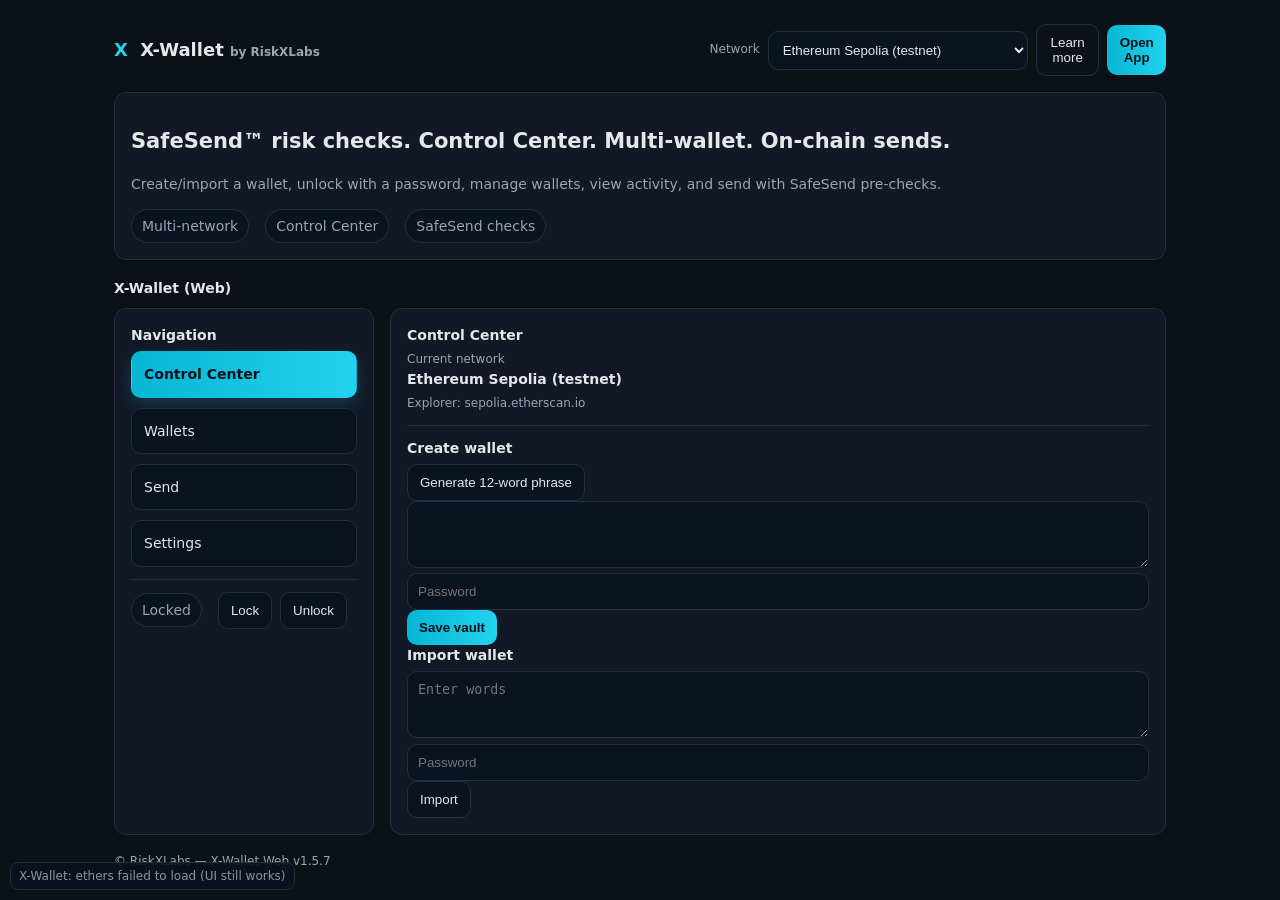
<file: index.html>
<!doctype html>
<html lang="en">
<head>
  <meta charset="utf-8"/>
  <meta name="viewport" content="width=device-width, initial-scale=1"/>
  <title>X-Wallet by RiskXLabs — Web v1.5.7</title>

  <!-- CSP: no inline scripts; only self + esm.sh allowed for scripts -->
  <meta http-equiv="Content-Security-Policy"
        content="
          default-src 'self';
          script-src 'self' https://esm.sh;
          connect-src 'self'
                       https://*.g.alchemy.com
                       https://*.infura.io
                       https://api.coingecko.com
                       https://xwalletv1dot2.agedotcom.workers.dev
                       https://esm.sh;
          style-src 'self' 'unsafe-inline';
          img-src 'self' data:;
          font-src 'self' data:;
          base-uri 'self';
          frame-ancestors 'none';
        ">

  <link rel="stylesheet" href="css/styles.css"/>
</head>
<body>
  <div class="container">
    <div class="nav">
      <div class="brand"><span class="x">X</span> X-Wallet <span class="small">by RiskXLabs</span></div>
      <div class="cta flex">
        <label for="networkSelect" class="small">Network</label>
        <select id="networkSelect" style="min-width:180px"></select>
        <button class="btn ghost" id="ctaLearn">Learn more</button>
        <button class="btn primary" id="ctaApp">Open App</button>
      </div>
    </div>

    <section class="hero card">
      <div>
        <h1>SafeSend™ risk checks. Control Center. Multi-wallet. On-chain sends.</h1>
        <p class="lead">Create/import a wallet, unlock with a password, manage wallets, view activity, and send with SafeSend pre-checks.</p>
        <div class="flex"><span class="badge">Multi-network</span><span class="badge">Control Center</span><span class="badge">SafeSend checks</span></div>
      </div>
    </section>

    <section class="app">
      <div class="section-title">X-Wallet (Web)</div>
      <div class="app-grid">
        <div class="card sidebar">
          <div class="label">Navigation</div>
          <div class="item active" data-view="dashboard">Control Center</div>
          <div class="item" data-view="wallets">Wallets</div>
          <div class="item" data-view="send">Send</div>
          <div class="item" data-view="settings">Settings</div>
          <hr class="sep"/>
          <div class="flex"><div id="lockState" class="badge">Locked</div><button class="btn" id="btnLock">Lock</button><button class="btn" id="btnUnlock">Unlock</button></div>
        </div>
        <div class="card" id="view"></div>
      </div>
    </section>

    <footer class="small" style="margin-top:18px;color:var(--muted)">© RiskXLabs — X-Wallet Web v1.5.7</footer>
  </div>

  <!-- Lock modal -->
  <div class="lock" id="lockModal">
    <div class="panel">
      <div class="label">Unlock your wallet</div>
      <div class="small">Your secret phrase is encrypted locally. Enter your password to unlock.</div>
      <div style="height:8px"></div>
      <input id="unlockPassword" type="password" placeholder="Password"/>
      <div style="height:8px"></div>
      <div class="flex"><button class="btn" id="doUnlock">Unlock</button><button class="btn ghost" id="cancelUnlock">Cancel</button></div>
      <div class="small" id="unlockMsg"></div>
    </div>
  </div>

  <!-- Risk Review Modal -->
  <div id="riskModal" class="modal" aria-hidden="true">
    <div class="modal__panel">
      <div class="modal__header">
        <div class="label">SafeSend risk review</div>
        <button id="riskClose" class="icon-btn" aria-label="Close">✕</button>
      </div>

      <div class="risk-meter">
        <div id="riskMeter" class="risk-meter__scale">
          <div id="riskMeterBar" class="risk-meter__bar" style="--score:0"></div>
        </div>
        <div class="risk-meter__labels"><span>0</span><span>25</span><span>50</span><span>75</span><span>100</span></div>
        <div id="riskScoreText" class="risk-meter__score">Risk score: 0</div>
      </div>

      <div id="riskFactors" class="risk-factors small">No notable factors.</div>
      <div id="riskWarning" class="risk-warning" style="display:none"></div>

      <div class="modal__actions">
        <button id="riskCancel" class="btn ghost">Cancel</button>
        <button id="riskProceed" class="btn primary" disabled>Complete transaction</button>
      </div>
    </div>
  </div>

  <!-- Single module entry (no inline code) -->
  <script type="module" crossorigin src="js/app.js?v=1.5.7"></script>
</body>
</html>
</file>
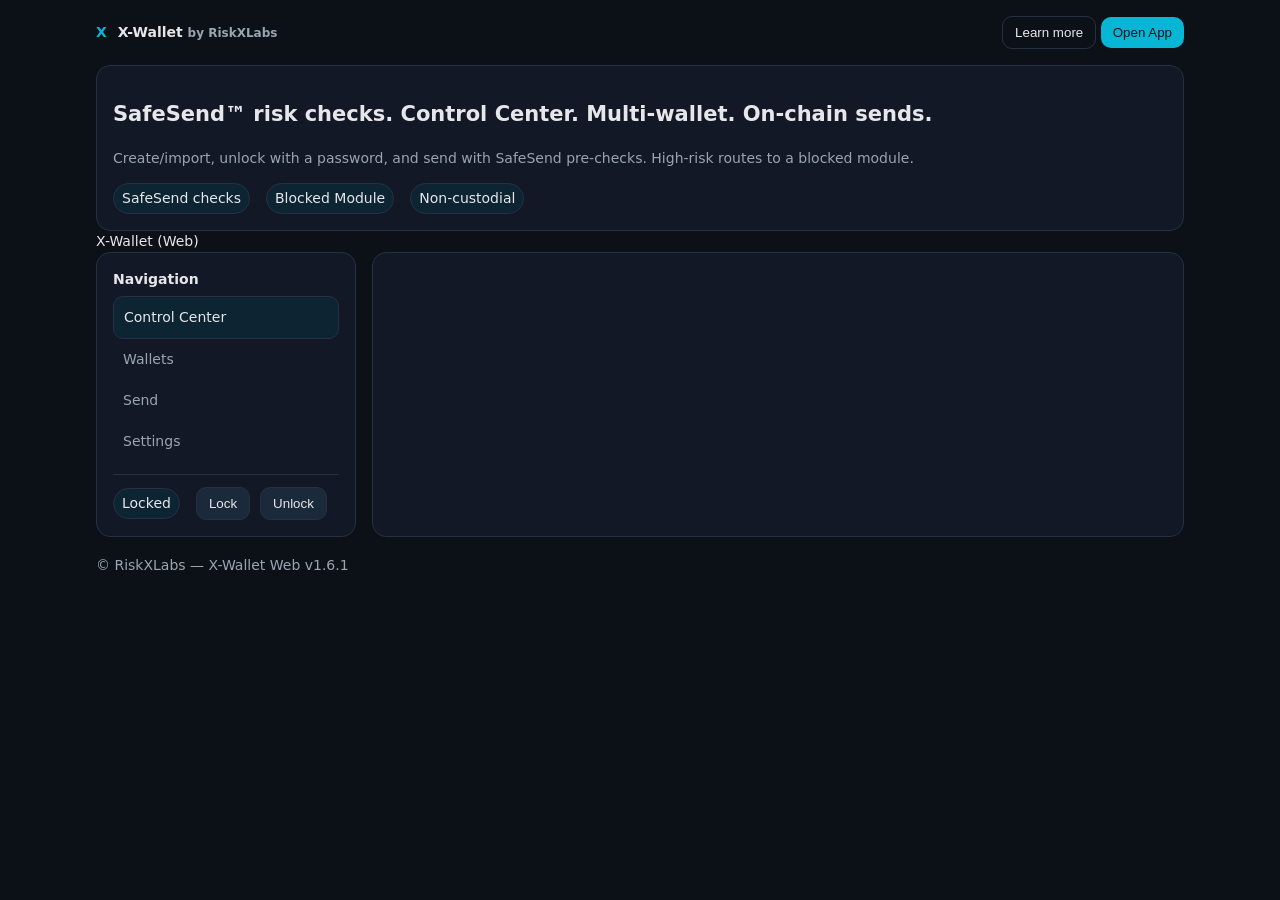
<file: frontend/index.html>
<!doctype html>
<html lang="en">
<head>
  <meta charset="utf-8"/>
  <meta name="viewport" content="width=device-width,initial-scale=1"/>
  <title>X-Wallet by RiskXLabs — Web v1.6.1</title>

  <!-- CSP: esm modules, Alchemy (any network), and your SafeSend worker -->
  <meta http-equiv="Content-Security-Policy"
        content="
          default-src 'self';
          script-src 'self' https://esm.sh;
          connect-src 'self' https://*.g.alchemy.com https://xwalletv1dot2.agedotcom.workers.dev;
          style-src 'self' 'unsafe-inline';
          img-src 'self' data:;
          font-src 'self' data:;
          base-uri 'self';
          frame-ancestors 'none';
        ">

  <link rel="stylesheet" href="css/styles.css"/>
</head>
<body>
  <div class="container">
    <div class="nav">
      <div class="brand"><span class="x">X</span> X-Wallet <span class="small">by RiskXLabs</span></div>
      <div class="cta">
        <button class="btn ghost" id="ctaLearn">Learn more</button>
        <button class="btn primary" id="ctaApp">Open App</button>
      </div>
    </div>

    <section class="hero card">
      <div>
        <h1>SafeSend™ risk checks. Control Center. Multi-wallet. On-chain sends.</h1>
        <p class="lead">Create/import, unlock with a password, and send with SafeSend pre-checks. High-risk routes to a blocked module.</p>
        <div class="flex">
          <span class="badge">SafeSend checks</span>
          <span class="badge">Blocked Module</span>
          <span class="badge">Non-custodial</span>
        </div>
      </div>
    </section>

    <section class="app">
      <div class="section-title">X-Wallet (Web)</div>
      <div class="app-grid">
        <div class="card sidebar">
          <div class="label">Navigation</div>
          <div class="item active" data-view="dashboard">Control Center</div>
          <div class="item" data-view="wallets">Wallets</div>
          <div class="item" data-view="send">Send</div>
          <div class="item" data-view="settings">Settings</div>
          <hr class="sep"/>
          <div class="flex">
            <div id="lockState" class="badge">Locked</div>
            <button class="btn" id="btnLock">Lock</button>
            <button class="btn" id="btnUnlock">Unlock</button>
          </div>
        </div>

        <div class="card" id="view"><!-- app renders here --></div>
      </div>
    </section>

    <footer class="footer">© RiskXLabs — X-Wallet Web v1.6.1</footer>
  </div>

  <!-- Unlock modal -->
  <div class="lock" id="lockModal" aria-hidden="true">
    <div class="panel">
      <div class="label">Unlock your wallet</div>
      <div class="small">Your secret phrase is encrypted locally. Enter your password to unlock.</div>
      <div style="height:8px"></div>
      <input id="unlockPassword" type="password" placeholder="Password"/>
      <div style="height:8px"></div>
      <div class="flex">
        <button class="btn" id="doUnlock">Unlock</button>
        <button class="btn ghost" id="cancelUnlock">Cancel</button>
      </div>
      <div class="small" id="unlockMsg"></div>
    </div>
  </div>

  <!-- Risk Review Modal (used for scores < 90 only) -->
  <div id="riskModal" class="modal" aria-hidden="true">
    <div class="modal__panel">
      <div class="modal__header">
        <div class="label">SafeSend risk review</div>
        <button id="riskClose" class="icon-btn" aria-label="Close">✕</button>
      </div>

      <div class="risk-meter">
        <div class="risk-meter__scale"><div id="riskMeterBar" class="risk-meter__bar" style="--score:0"></div></div>
        <div class="risk-meter__labels"><span>0</span><span>25</span><span>50</span><span>75</span><span>100</span></div>
        <div id="riskScoreText" class="risk-meter__score">Risk score: 0</div>
      </div>

      <div id="riskFactors" class="risk-factors small">No notable factors.</div>
      <div id="riskWarning" class="risk-warning"></div>

      <div class="modal__actions">
        <button id="riskCancel" class="btn ghost">Cancel</button>
        <button id="riskProceed" class="btn primary" disabled>Complete transaction</button>
      </div>
    </div>
  </div>

  <!-- App -->
  <script type="module" crossorigin src="js/app.js?v=1.6.1"></script>
</body>
</html>
</file>
<file: css/styles.css>
/* === Base =========================================================== */
:root{
  --bg:#0c1117; --card:#121826; --text:#e6e7ea; --muted:#9aa4b2;
  --border:#262f40; --accent:#06b6d4; --accent-2:#22d3ee;
  --danger:#ef4444; --warn:#f59e0b; --ok:#10b981;
}
*{box-sizing:border-box}
html,body{margin:0;padding:0;background:var(--bg);color:var(--text);font:14px/1.45 system-ui,-apple-system,Segoe UI,Roboto,Inter,Arial,sans-serif}
a{color:#7dd3fc;text-decoration:none}a:hover{text-decoration:underline}
.container{max-width:1100px;margin:0 auto;padding:24px}

/* nav / hero / cards / sidebar -------------------------------------- */
.nav{display:flex;align-items:center;justify-content:space-between;margin-bottom:16px}
.brand{font-weight:700;font-size:18px}.brand .x{color:var(--accent-2);margin-right:6px}
.cta .badge{margin-left:8px}
.hero .lead{color:var(--muted);max-width:850px}
.badge{display:inline-block;padding:6px 10px;background:#0b1220;border:1px solid var(--border);border-radius:999px;margin-right:8px;color:var(--muted)}

.section-title{font-weight:700;margin:18px 0 10px}
.app-grid{display:grid;grid-template-columns:260px 1fr;gap:16px}
.card{background:var(--card);border:1px solid var(--border);border-radius:12px;padding:16px}

/* Sidebar items exactly like 1.4 (button feel + hover) */
.sidebar .item{
  padding:12px;border-radius:10px;border:1px solid var(--border);margin-bottom:10px;cursor:pointer;
  background:#0b1220; transition: border-color .15s, background .15s, transform .05s;
}
.sidebar .item:hover{border-color:#334155;background:#0d1524}
.sidebar .item.active{
  background:linear-gradient(90deg,var(--accent),var(--accent-2)); color:#041019; border-color:transparent; font-weight:800;
  box-shadow:0 6px 16px rgba(34,211,238,.18);
}

/* Shared UI */
.flex{display:flex;gap:8px;align-items:center}
.sep{border:none;border-top:1px solid var(--border);margin:12px 0}
.label{font-weight:700;margin-bottom:6px}
.small{color:var(--muted);font-size:12px}
.mono{font-family:ui-monospace,SFMono-Regular,Menlo,Consolas,"Liberation Mono",monospace}

/* buttons / inputs --------------------------------------------------- */
.btn{background:#0b1220;border:1px solid var(--border);color:var(--text);border-radius:10px;padding:10px 12px;cursor:pointer}
.btn:hover{border-color:#334155}
.btn.primary{background:linear-gradient(90deg,var(--accent),var(--accent-2));color:#041019;border:0;font-weight:800}
.btn.ghost{background:transparent;border:1px solid var(--border)}
.icon-btn{background:transparent;border:1px solid var(--border);border-radius:8px;color:var(--muted);padding:6px 8px;cursor:pointer}
.icon-btn:hover{color:var(--text);border-color:#48556a}
input,select,textarea{width:100%;background:#0b1220;border:1px solid var(--border);color:var(--text);border-radius:10px;padding:10px}
.table{width:100%;border-collapse:collapse}
.table th,.table td{border-bottom:1px solid var(--border);padding:10px 6px;text-align:left}

/* lock modal --------------------------------------------------------- */
.lock{position:fixed;inset:0;background:#0008;display:none;align-items:center;justify-content:center;z-index:60}
.lock.active{display:flex}
.lock .panel{background:var(--card);border:1px solid var(--border);border-radius:12px;padding:16px;max-width:420px;width:100%}

/* === Risk Review modal (1.4 styling) ================================ */
.modal{position:fixed;inset:0;display:none;align-items:center;justify-content:center;background:#0008;z-index:70}
.modal.active{display:flex}
.modal__panel{background:var(--card);border:1px solid var(--border);border-radius:14px;max-width:560px;width:100%;padding:18px}
.modal__header{display:flex;align-items:center;justify-content:space-between;margin-bottom:8px}
.modal__actions{display:flex;justify-content:flex-end;gap:8px;margin-top:12px}

/* Risk Meter (animated) */
.risk-meter{margin:6px 0 10px}
.risk-meter__scale{
  position:relative;height:18px;border-radius:999px;background:#0b1220;border:1px solid var(--border);overflow:hidden;
}
.risk-meter__bar{
  position:absolute;left:0;top:0;bottom:0;width:calc(var(--score,0)*1%);
  background:linear-gradient(90deg,#10b981 0% 60%,#f59e0b 60% 85%,#ef4444 85% 100%);
  border-radius:999px;box-shadow:0 0 4px #000 inset;transition:width .6s ease;
}
.risk-meter__labels{display:flex;justify-content:space-between;font-size:12px;color:var(--muted);margin-top:6px}
.risk-meter__score{margin-top:6px;font-weight:700}

/* Factors ------------------------------------------------------------ */
.risk-factors{display:grid;gap:8px;margin-top:10px}
.factor{display:flex;align-items:flex-start;gap:8px;border:1px solid var(--border);border-radius:10px;padding:8px}
.factor__badge{font-size:12px;padding:4px 8px;border-radius:999px;color:#061416;font-weight:700}
.factor--low  .factor__badge{background:var(--ok)}
.factor--medium .factor__badge,
.factor--med .factor__badge{background:var(--warn)}
.factor--high .factor__badge{background:var(--danger)}

/* Warning copy ------------------------------------------------------- */
.risk-warning{border:1px solid #4c1d1d;background:#1b0b0b;border-radius:12px;padding:12px;margin-top:10px;color:#fca5a5}
.checkbox{display:flex;align-items:center;gap:8px;margin-top:8px}

/* Risk chips on history items --------------------------------------- */
.chip{display:inline-block;border-radius:999px;padding:2px 8px;font-size:11px;border:1px solid var(--border);margin-left:6px}
.chip.low{background:#072d26;color:#6ee7b7;border-color:#0f3d35}
.chip.med{background:#3a2b08;color:#fde68a;border-color:#6b4d0e}
.chip.high{background:#3b0a0a;color:#fca5a5;border-color:#7f1d1d}

/* send form ---------------------------------------------------------- */
.send-form{display:grid;grid-template-columns:1fr 1fr 1fr auto;gap:8px;align-items:center}
@media (max-width:840px){.app-grid{grid-template-columns:1fr}.send-form{grid-template-columns:1fr}}
</file>
<file: frontend/css/styles.css>
/* X-Wallet styles v1.6.1 */
:root{
  --bg:#0c1117; --panel:#121826; --panel-2:#0f1722; --text:#e6e7ea; --muted:#9aa4b2;
  --border:#263042; --accent:#06b6d4; --accent-2:#22d3ee;
}
*{box-sizing:border-box}
html,body{margin:0;padding:0;background:var(--bg);color:var(--text);font:14px/1.5 ui-sans-serif,system-ui,Segoe UI,Roboto,Helvetica,Arial}
a{color:var(--accent)}
.small{font-size:12px;color:var(--muted)}
.mono{font-family:ui-monospace, SFMono-Regular, Menlo, Monaco, Consolas, "Liberation Mono", "Courier New", monospace}

.container{max-width:1120px;margin:0 auto;padding:16px}
.nav{display:flex;justify-content:space-between;align-items:center;margin-bottom:16px}
.brand{font-weight:700}.brand .x{color:var(--accent);margin-right:6px}
.card{background:var(--panel);border:1px solid var(--border);border-radius:14px;padding:16px}
.app-grid{display:grid;grid-template-columns:260px 1fr;gap:16px}
.sidebar .item{padding:10px;border-radius:10px;cursor:pointer;color:var(--muted)}
.sidebar .item.active{background:#0d2433;color:var(--text);border:1px solid var(--border)}
.sep{border:none;border-top:1px solid var(--border);margin:12px 0}
.label{font-weight:700;margin-bottom:6px}
.footer{margin-top:18px;color:var(--muted)}
.lead{color:var(--muted)}
.badge{background:#0d2433;border:1px solid var(--border);padding:4px 8px;border-radius:999px;margin-right:6px}
.flex{display:flex;gap:10px;align-items:center}
.grid-2{display:grid;grid-template-columns:1fr 1fr;gap:16px}
input,textarea{width:100%;background:var(--panel-2);border:1px solid var(--border);color:var(--text);padding:8px;border-radius:10px}
.btn{background:#1b2a3a;border:1px solid var(--border);color:var(--text);padding:8px 12px;border-radius:10px;cursor:pointer}
.btn.primary{background:var(--accent);color:#00131a;border:0}
.btn.ghost{background:transparent;border:1px solid var(--border)}
.btn:disabled,.btn[aria-disabled="true"]{opacity:.55;cursor:not-allowed}

.lock{position:fixed;inset:0;display:none;align-items:center;justify-content:center;background:rgba(0,0,0,.45);z-index:1000}
.lock.active{display:flex}
.lock .panel{width:min(480px,92vw);background:var(--panel);border:1px solid var(--border);border-radius:14px;padding:16px}

.modal{position:fixed;inset:0;display:none;align-items:center;justify-content:center;background:rgba(0,0,0,.45);z-index:1000}
.modal.active{display:flex}
.modal__panel{width:min(720px,92vw);background:var(--panel);border:1px solid var(--border);border-radius:14px;padding:16px}
.modal__header{display:flex;justify-content:space-between;align-items:center;margin-bottom:12px}
.icon-btn{background:transparent;border:0;color:var(--muted);cursor:pointer}

.risk-meter__scale{height:12px;background:#123;border-radius:999px;position:relative;overflow:hidden}
.risk-meter__bar{position:absolute;inset:0;background:linear-gradient(90deg,#16a34a 0% 60%, #f59e0b 60% 85%, #ef4444 85% 100%)}
.risk-meter__bar::after{content:"";position:absolute;top:0;bottom:0;left:0;width:calc(var(--score,0) * 1%);background:rgba(255,255,255,.15)}
.risk-meter__labels{display:flex;justify-content:space-between;font-size:12px;color:var(--muted);margin:6px 2px 4px}
.risk-meter__score{font-weight:700;margin-bottom:6px}

/* Blocked module visuals */
.blocked-card{background:#3b0d0d;border:1px solid #ff4d4d;color:#fff}
.blocked-factors{margin:8px 0 0 18px}

/* Risk modal warning areas */
#riskWarning{display:block !important;visibility:visible !important;opacity:1 !important;max-height:none !important;overflow:visible !important}
.warnbox{color:#fff;background:#3f2d00;border:1px solid #f7b955;border-radius:6px;padding:10px;margin-top:10px}
#riskProceed[disabled],#riskProceed[aria-disabled="true"],#riskProceed[data-blocked="1"]{pointer-events:none !important;opacity:.6 !important;cursor:not-allowed !important}
</file>
